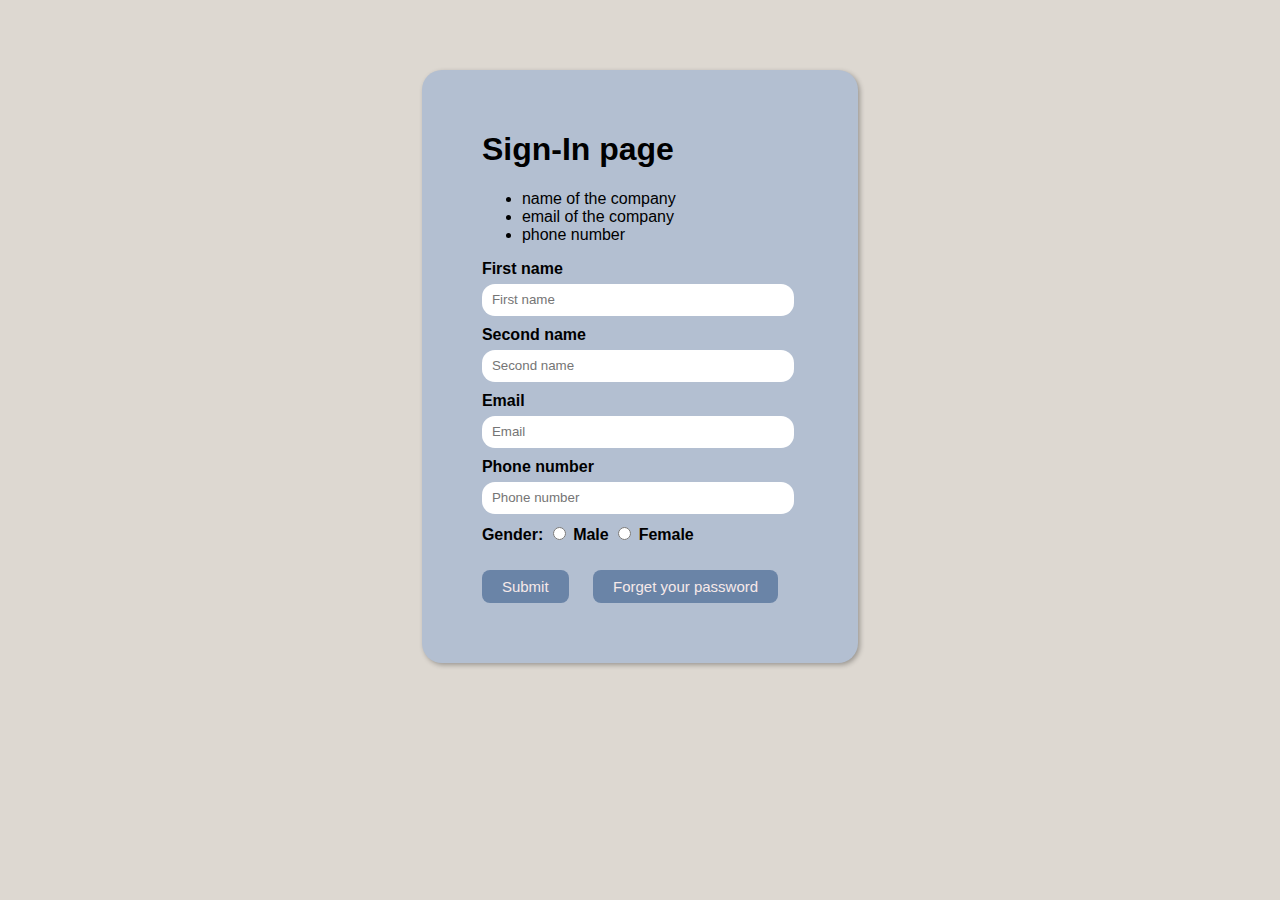
<file: index.html>
<!DOCTYPE html>
<html>
  <head>
    <title>Boxtore</title>
    <link rel="stylesheet" href="index.css" />
  </head>
  <body>
    <div class="container">
      <h1>Sign-In page</h1>
      <nav>
        <ul>
          <li>name of the company</li>
          <li>email of the company</li>
          <li>phone number</li>
        </ul>
      </nav>
      <form action="home.html">
        <label class="label" style="display: block">First name </label>
        <input
          class="fname"
          type="text"
          placeholder="First name"
          style="display: block"
        />
        <label class="label" style="display: block">Second name </label>
        <input
          class="sname"
          type="text"
          placeholder="Second name"
          style="display: block"
        />
        <label class="label" style="display: block">Email</label>
        <input
          class="email"
          type="text"
          placeholder="Email"
          style="display: block"
        />
        <label class="label" style="display: block">Phone number</label>
        <input
          class="phone"
          type="text"
          placeholder="Phone number"
          style="display: block"
        />
        <label class="label">Gender:</label>
        <input type="radio" name="type" />
        <label class="label">Male</label>
        <input type="radio" name="type" />
        <label class="label">Female</label><br />
        <input class="submit" type="submit" />
        <button class="forget">Forget your password</button>
      </form>
    </div>
  </body>
</html>
</file>
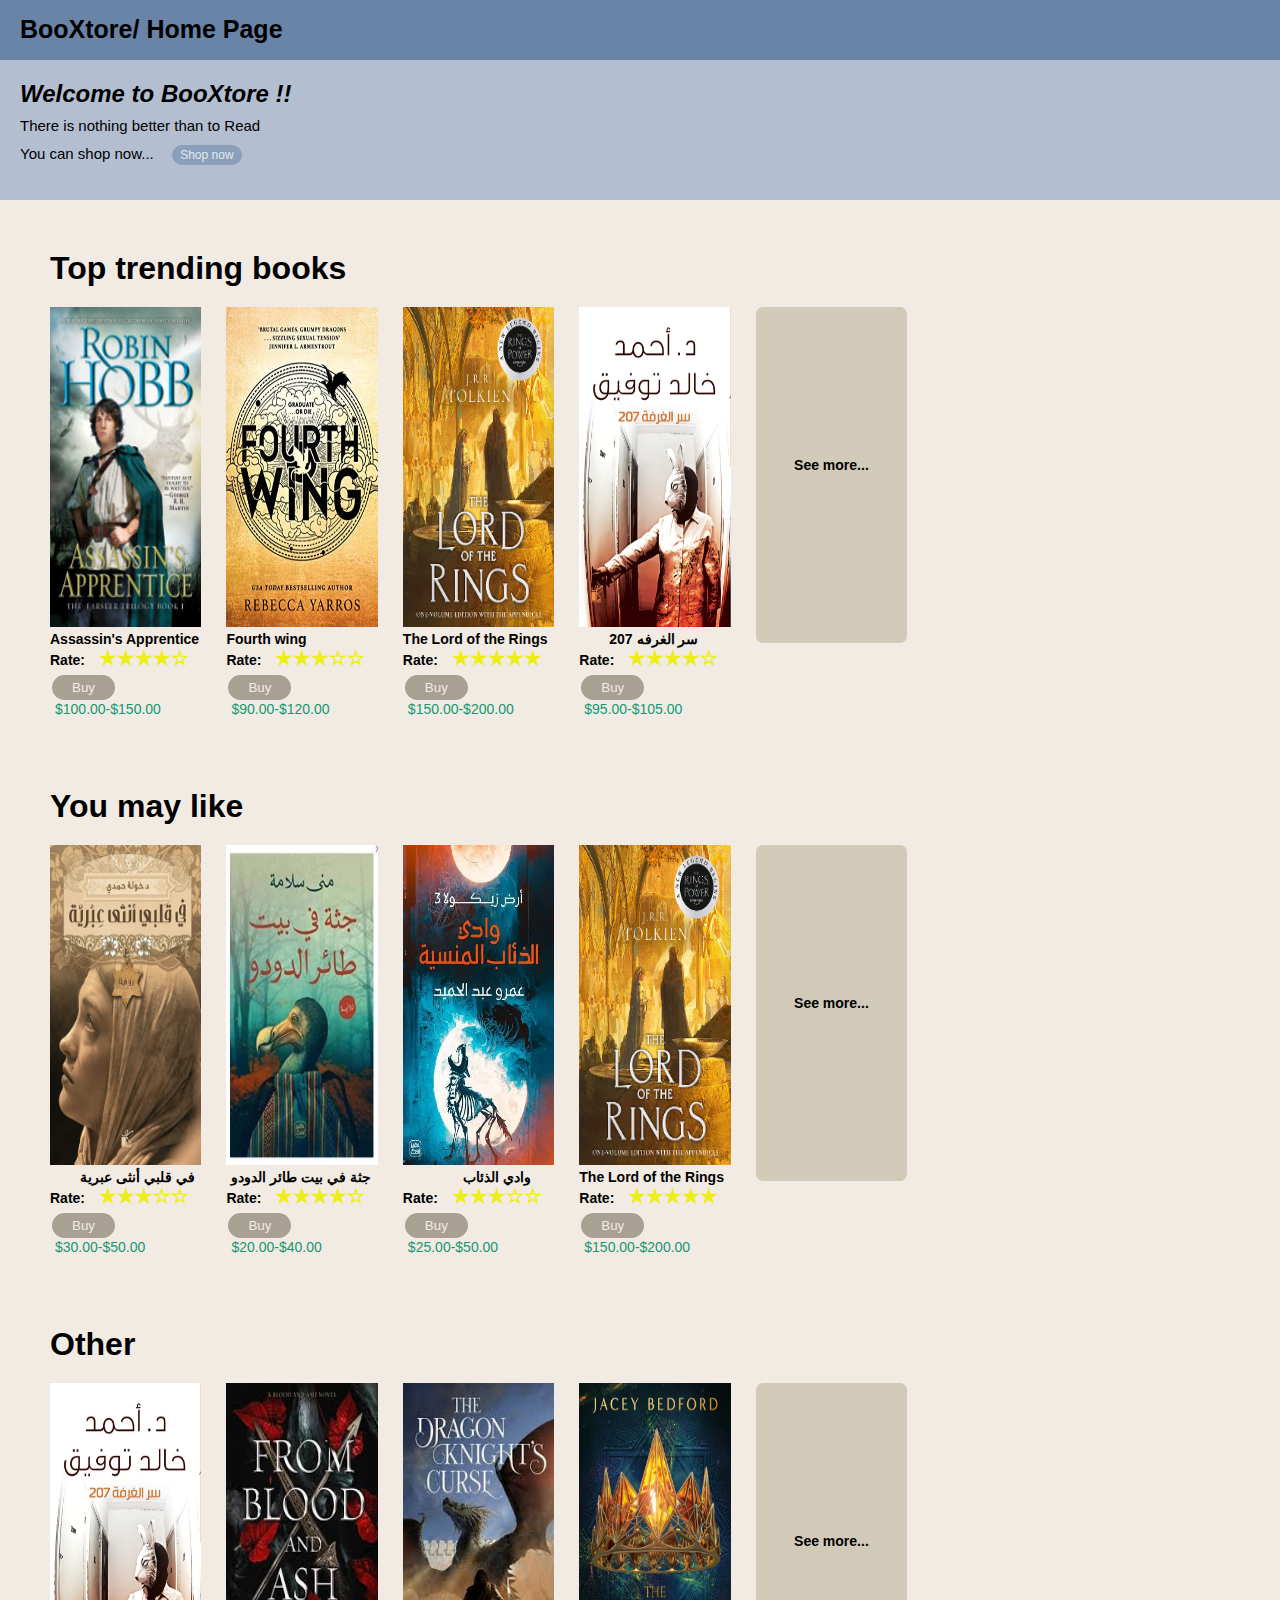
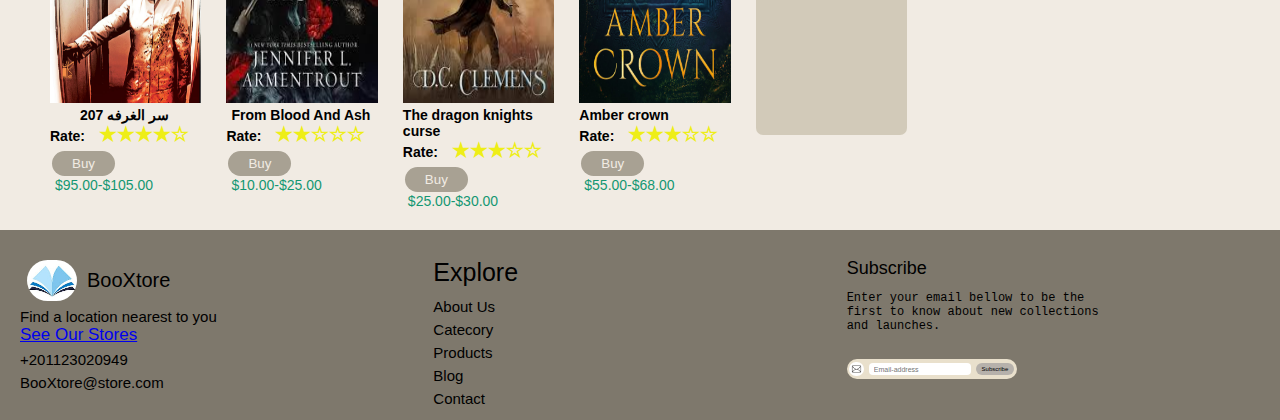
<file: home.html>
<!DOCTYPE html>
<html>
  <head>
    <title>Home Page</title>
    <link rel="stylesheet" href="home.css" />
  </head>
  <body>
    <header>
      <h1>BooXtore/ Home Page</h1>
    </header>
    <nav></nav>
    <div class="welcome-bar">
      <h2>Welcome to BooXtore !!</h2>
      <p>There is nothing better than to Read</p>
      <p style="display: inline">You can shop now...</p>
      <button>Shop now</button>
    </div>
    <section>
      <p style="font-size: 32px; font-weight: bold; margin: 50px 0 0 50px">
        Top trending books
      </p>
      <div class="Top-trending-books">
        <div class="first-top">
          <img
            class="img1"
            src="Assassins-Apprentice-book-cover.jpg"
          />
          <p>Assassin's Apprentice</p>
          <p>
            Rate:
            <span
              style="
                font-size: 140%;
                color: rgb(238, 238, 23);
                margin-left: 10px;
              "
            >
              ★★★★☆
            </span>
          </p>
          <a href="novel1.html"> <button>Buy</button></a>
          <span style="color: #149772; font-size: 14px; margin-left: 5px"
            >$100.00-$150.00</span
          >
        </div>
        <div class="second-top">
          <img class="img2" src="fourth wing.webp" />
          <p>Fourth wing</p>
          <p>
            Rate:
            <span
              style="
                font-size: 140%;
                color: rgb(238, 238, 23);
                margin-left: 10px;
              "
            >
              ★★★☆☆
            </span>
          </p>
          <a href="novel2.html"> <button>Buy</button></a>
          <span style="color: #149772; font-size: 14px; margin-left: 5px"
            >$90.00-$120.00</span
          >
        </div>
        <div class="third-top">
          <img class="img3" src="the-lord-of-the-rings.jpg" />
          <p>The Lord of the Rings</p>
          <p>
            Rate:
            <span
              style="
                font-size: 140%;
                color: rgb(238, 238, 23);
                margin-left: 10px;
              "
            >
              ★★★★★
            </span>
          </p>
          <button>Buy</button>
          <span style="color: #149772; font-size: 14px; margin-left: 5px"
            >$150.00-$200.00</span
          >
        </div>
        <div class="first-top">
          <img
            class="img1"
            src="سر-الغرفة-207-أحمد-خالد-توفيق.jpg"
          />
          <p style="padding-left: 30px">سر الغرفه 207</p>
          <p>
            Rate:
            <span
              style="
                font-size: 140%;
                color: rgb(238, 238, 23);
                margin-left: 10px;
              "
            >
              ★★★★☆
            </span>
          </p>
          <button>Buy</button>
          <span style="color: #149772; font-size: 14px; margin-left: 5px"
            >$95.00-$105.00</span
          >
        </div>
        <p
          style="
            text-align: center;
            padding-top: 150px;
            margin-bottom: 75px;
            background-color: #d2cab9;
            border-radius: 7px;
          "
        >
          See more...
        </p>
      </div>
      <p style="font-size: 32px; font-weight: bold; margin: 50px 0 0 50px">
        You may like
      </p>
      <div class="You-may-like">
        <div class="first-top">
          <img class="img1" src="fe kalby untha.webp" />
          <p style="padding-left: 30px">في قلبي أنثى عبرية</p>
          <p>
            Rate:
            <span
              style="
                font-size: 140%;
                color: rgb(238, 238, 23);
                margin-left: 10px;
              "
            >
              ★★★☆☆
            </span>
          </p>
          <button>Buy</button>
          <span style="color: #149772; font-size: 14px; margin-left: 5px"
            >$30.00-$50.00</span
          >
        </div>
        <div class="second-top">
          <img
            class="img2"
            src="gotha fe bet taer el dodo.webp"
          />
          <p style="padding-left: 5px">جثة في بيت طائر الدودو</p>
          <p>
            Rate:
            <span
              style="
                font-size: 140%;
                color: rgb(238, 238, 23);
                margin-left: 10px;
              "
            >
              ★★★★☆
            </span>
          </p>
          <button>Buy</button>
          <span style="color: #149772; font-size: 14px; margin-left: 5px"
            >$20.00-$40.00</span
          >
        </div>
        <div class="third-top">
          <img class="img3" src="wady-elziaab.jpg" />
          <p style="padding-left: 60px">وادي الذئاب</p>
          <p>
            Rate:
            <span
              style="
                font-size: 140%;
                color: rgb(238, 238, 23);
                margin-left: 10px;
              "
            >
              ★★★☆☆
            </span>
          </p>
          <button>Buy</button>
          <span style="color: #149772; font-size: 14px; margin-left: 5px"
            >$25.00-$50.00</span
          >
        </div>
        <div class="third-top">
          <img class="img3" src="the-lord-of-the-rings.jpg" />
          <p>The Lord of the Rings</p>
          <p>
            Rate:
            <span
              style="
                font-size: 140%;
                color: rgb(238, 238, 23);
                margin-left: 10px;
              "
            >
              ★★★★★
            </span>
          </p>
          <button>Buy</button>
          <span style="color: #149772; font-size: 14px; margin-left: 5px"
            >$150.00-$200.00</span
          >
        </div>
        <p
          style="
            text-align: center;
            padding-top: 150px;
            margin-bottom: 75px;
            background-color: #d2cab9;
            border-radius: 7px;
          "
        >
          See more...
        </p>
      </div>
      <p style="font-size: 32px; font-weight: bold; margin: 50px 0 0 50px">
        Other
      </p>
      <div class="Other">
        <div class="first-top">
          <img
            class="img1"
            src="سر-الغرفة-207-أحمد-خالد-توفيق.jpg"
          />
          <p style="padding-left: 30px">سر الغرفه 207</p>
          <p>
            Rate:
            <span
              style="
                font-size: 140%;
                color: rgb(238, 238, 23);
                margin-left: 10px;
              "
            >
              ★★★★☆
            </span>
          </p>
          <button>Buy</button>
          <span style="color: #149772; font-size: 14px; margin-left: 5px"
            >$95.00-$105.00</span
          >
        </div>
        <div class="second-top">
          <img class="img2" src="images.jpeg" />
          <p style="padding-left: 5px">From Blood And Ash</p>
          <p>
            Rate:
            <span
              style="
                font-size: 140%;
                color: rgb(238, 238, 23);
                margin-left: 10px;
              "
            >
              ★★☆☆☆
            </span>
          </p>
          <button>Buy</button>
          <span style="color: #149772; font-size: 14px; margin-left: 5px"
            >$10.00-$25.00</span
          >
        </div>
        <div class="third-top">
          <img
            class="img3"
            src="the dragon knights curse.jpeg"
          />
          <p>The dragon knights curse</p>
          <p>
            Rate:
            <span
              style="
                font-size: 140%;
                color: rgb(238, 238, 23);
                margin-left: 10px;
              "
            >
              ★★★☆☆
            </span>
          </p>
          <button>Buy</button>
          <span style="color: #149772; font-size: 14px; margin-left: 5px"
            >$25.00-$30.00</span
          >
        </div>
        <div class="third-top">
          <img class="img3" src="ambercrown.jpg" />
          <p>Amber crown</p>
          <p>
            Rate:
            <span
              style="
                font-size: 140%;
                color: rgb(238, 238, 23);
                margin-left: 10px;
              "
            >
              ★★★☆☆
            </span>
          </p>
          <button>Buy</button>
          <span style="color: #149772; font-size: 14px; margin-left: 5px"
            >$55.00-$68.00</span
          >
        </div>
        <p
          style="
            text-align: center;
            padding-top: 150px;
            margin-bottom: 75px;
            background-color: #d2cab9;
            border-radius: 7px;
          "
        >
          See more...
        </p>
      </div>
    </section>
    <footer>
      <div class="info-footer" style="flex: 1">
        <div class="logo">
          <img class="imgbook" src="book.jpg" />
          <p class="logo-name-footer">BooXtore</p>
        </div>
        <p>Find a location nearest to you</p>
        <a
          href="https://www.google.com/maps/@30.0396676,31.2511902,14z?entry=ttu&g_ep=EgoyMDI1MDcwOS4wIKXMDSoASAFQAw%3D%3D"
          target="_blank"
          style="font-size: 17px"
          >See Our Stores</a
        >
        <p style="margin: 6px 0">+201123020949</p>
        <p>BooXtore@store.com</p>
      </div>
      <div class="Explore" style="flex: 1">
        <p style="margin: 8px 0; font-size: 25px">Explore</p>
        <a>About Us</a>
        <a>Catecory</a>
        <a>Products</a>
        <a>Blog</a>
        <a>Contact</a>
      </div>
      <div class="Subscribe" style="flex: 1">
        <p style="margin: 8px 0; font-size: 18px">Subscribe</p>
        <pre style="font-size: 12px">
Enter your email bellow to be the
first to know about new collections
and launches.
        </pre>
        <div class="Enter-email">
          <img class="email-icon" src="email.png" />
          <input class="input-email" type="text" placeholder="Email-address" />
          <button class="button-email">Subscribe</button>
        </div>
      </div>
    </footer>
  </body>
</html>
</file>
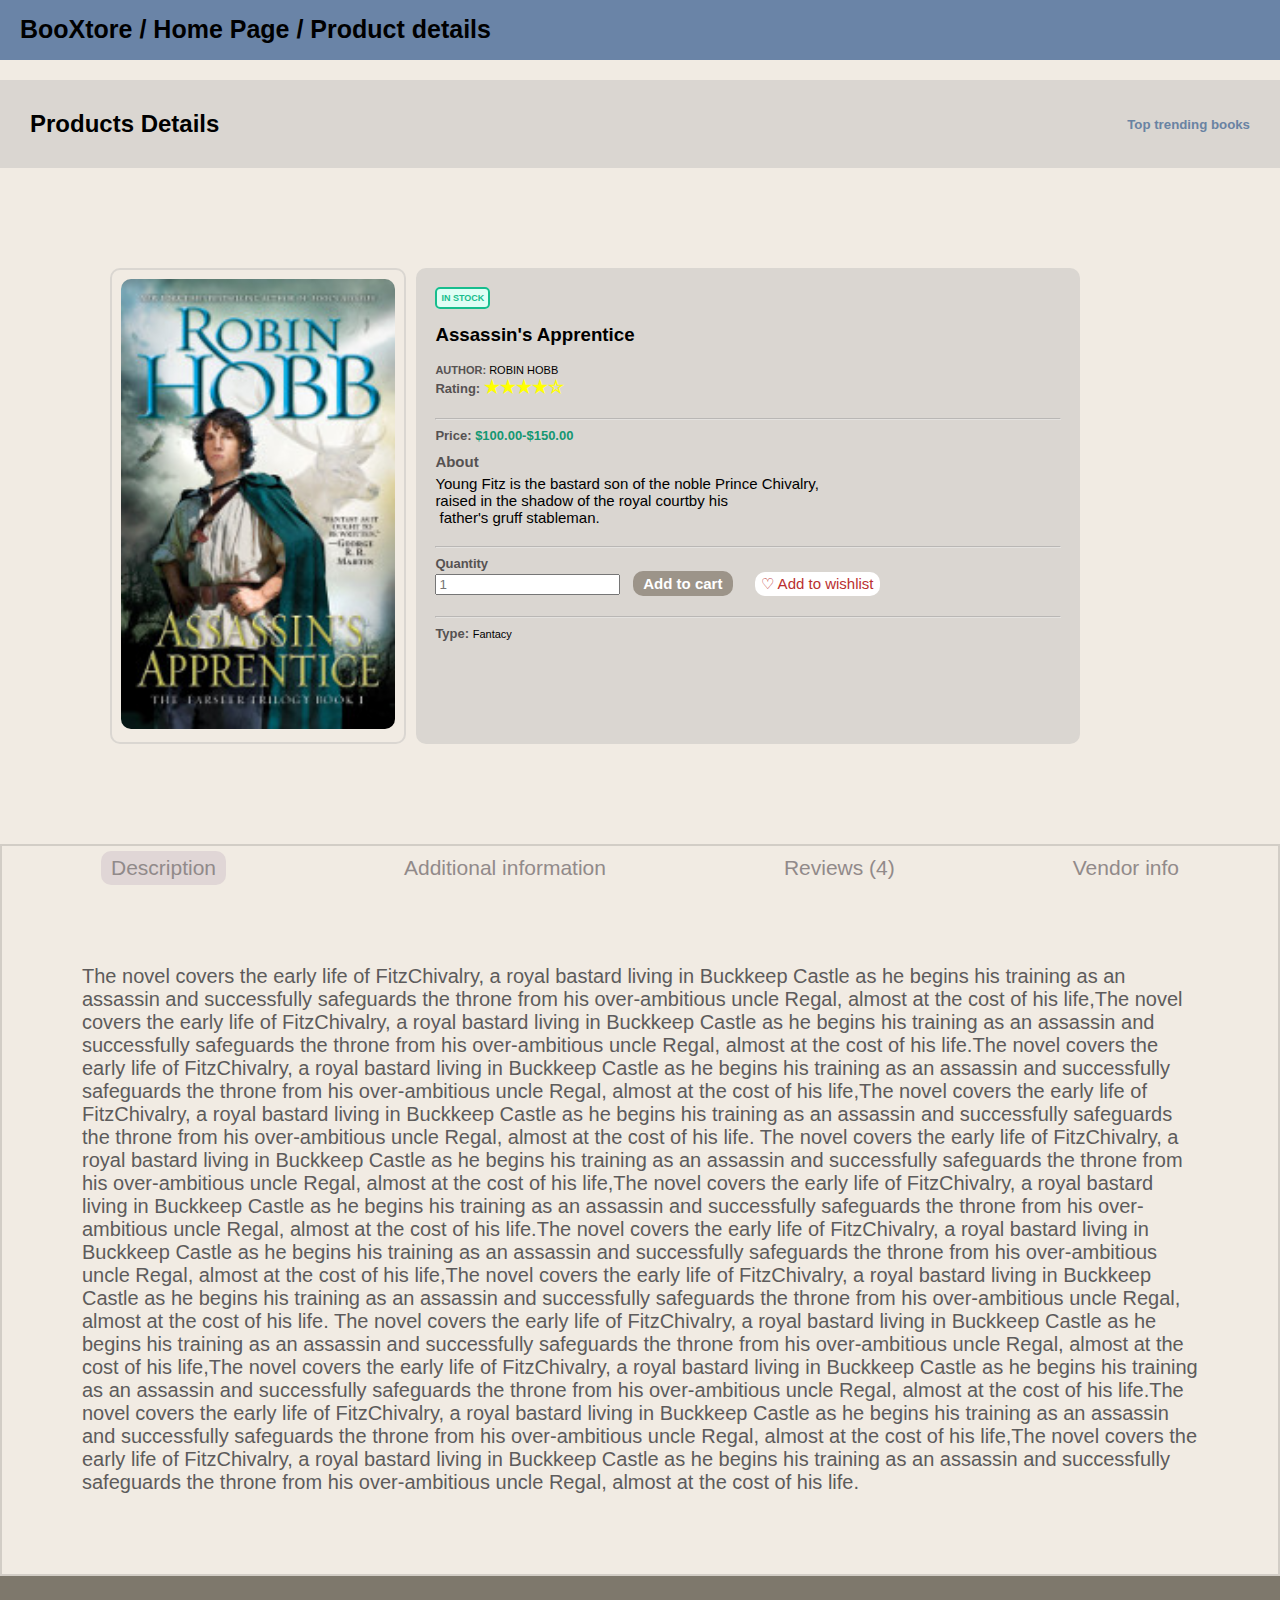
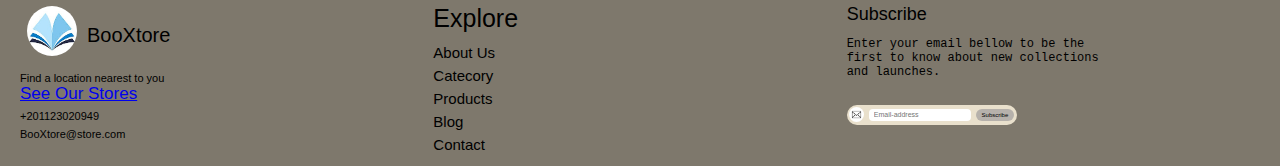
<file: novel1.html>
<!DOCTYPE html>
<html>
  <head>
    <title>Product details</title>
    <link rel="stylesheet" href="novel1.css" />
  </head>
  <body>
    <header>
      <h1>BooXtore / Home Page / Product details</h1>
    </header>
    <nav></nav>
    <div class="Products-details">
      <h2>Products Details</h2>
      <h5 style="margin-top: 27px; color: #6983a3">Top trending books</h5>
    </div>
    <section>
      <div class="book-image">
        <img
          class="img1"
          src="Assassins-Apprentice-book-cover.jpg"
        />
      </div>
      <div class="book-data">
        <p
          style="
            background: #dffef5;
            color: #17bd8d;
            display: inline;
            padding: 4px;
            border-radius: 5px;
            font-weight: bold;
            font-size: 9px;
            border: solid #17bd8d 2px;
          "
        >
          IN STOCK
        </p>
        <h3>Assassin's Apprentice</h3>
        <p>
          <span style="color: rgb(86, 82, 82); font-weight: bold">AUTHOR:</span>
          ROBIN HOBB
        </p>
        <p style="font-size: 13px; font-weight: bold; color: rgb(86, 82, 82)">
          Rating: <span style="font-size: 140%; color: yellow">★★★★☆</span>
        </p>
        <hr style="opacity: 0.5; margin-top: 20px" />
        <p style="color: rgb(86, 82, 82); font-weight: bold; font-size: 13px">
          Price: <span style="color: #149772">$100.00-$150.00</span>
        </p>
        <p
          style="
            margin-top: 10px;
            font-size: 15px;
            font-weight: bold;
            color: rgb(86, 82, 82);
          "
        >
          About
        </p>
        <pre style="margin-top: 5px; font-family: Arial; font-size: 15px">
Young Fitz is the bastard son of the noble Prince Chivalry,
raised in the shadow of the royal courtby his
 father's gruff stableman.</pre
        >
        <hr style="opacity: 0.5; margin-top: 20px" />
        <p style="color: rgb(86, 82, 82); font-weight: bold; font-size: 13px">
          Quantity
        </p>
        <input type="number" placeholder="1" />
        <button class="add-to-cart">Add to cart</button>
        <button class="love">&#9825; Add to wishlist</button>
        <hr style="opacity: 0.5; margin-top: 20px" />
        <p>
          <span
            style="color: rgb(86, 82, 82); font-weight: bold; font-size: 13px"
            >Type:
          </span>
          Fantacy
        </p>
      </div>
    </section>
    <article>
      <div class="disc">
        <p
          class="art"
          style="
            background-color: rgb(224, 214, 214);
            padding: 5px 10px;
            border-radius: 10px;
            margin-top: -5px;
          "
        >
          Description
        </p>
        <p class="art">Additional information</p>
        <p class="art">Reviews (4)</p>
        <p class="art">Vendor info</p>
      </div>
      <p
        style="
          font-family: Arial;
          font-size: 20px;
          color: rgb(93, 91, 91);
          margin: 80px;
        "
      >
        The novel covers the early life of FitzChivalry, a royal bastard living
        in Buckkeep Castle as he begins his training as an assassin and
        successfully safeguards the throne from his over-ambitious uncle Regal,
        almost at the cost of his life,The novel covers the early life of
        FitzChivalry, a royal bastard living in Buckkeep Castle as he begins his
        training as an assassin and successfully safeguards the throne from his
        over-ambitious uncle Regal, almost at the cost of his life.The novel
        covers the early life of FitzChivalry, a royal bastard living in
        Buckkeep Castle as he begins his training as an assassin and
        successfully safeguards the throne from his over-ambitious uncle Regal,
        almost at the cost of his life,The novel covers the early life of
        FitzChivalry, a royal bastard living in Buckkeep Castle as he begins his
        training as an assassin and successfully safeguards the throne from his
        over-ambitious uncle Regal, almost at the cost of his life. The novel
        covers the early life of FitzChivalry, a royal bastard living in
        Buckkeep Castle as he begins his training as an assassin and
        successfully safeguards the throne from his over-ambitious uncle Regal,
        almost at the cost of his life,The novel covers the early life of
        FitzChivalry, a royal bastard living in Buckkeep Castle as he begins his
        training as an assassin and successfully safeguards the throne from his
        over-ambitious uncle Regal, almost at the cost of his life.The novel
        covers the early life of FitzChivalry, a royal bastard living in
        Buckkeep Castle as he begins his training as an assassin and
        successfully safeguards the throne from his over-ambitious uncle Regal,
        almost at the cost of his life,The novel covers the early life of
        FitzChivalry, a royal bastard living in Buckkeep Castle as he begins his
        training as an assassin and successfully safeguards the throne from his
        over-ambitious uncle Regal, almost at the cost of his life. The novel
        covers the early life of FitzChivalry, a royal bastard living in
        Buckkeep Castle as he begins his training as an assassin and
        successfully safeguards the throne from his over-ambitious uncle Regal,
        almost at the cost of his life,The novel covers the early life of
        FitzChivalry, a royal bastard living in Buckkeep Castle as he begins his
        training as an assassin and successfully safeguards the throne from his
        over-ambitious uncle Regal, almost at the cost of his life.The novel
        covers the early life of FitzChivalry, a royal bastard living in
        Buckkeep Castle as he begins his training as an assassin and
        successfully safeguards the throne from his over-ambitious uncle Regal,
        almost at the cost of his life,The novel covers the early life of
        FitzChivalry, a royal bastard living in Buckkeep Castle as he begins his
        training as an assassin and successfully safeguards the throne from his
        over-ambitious uncle Regal, almost at the cost of his life.
      </p>
    </article>
    <footer>
      <div class="info-footer" style="flex: 1">
        <div class="logo">
          <img class="imgbook" src="book.jpg" />
          <p class="logo-name-footer">BooXtore</p>
        </div>
        <p>Find a location nearest to you</p>
        <a
          href="https://www.google.com/maps/@30.0396676,31.2511902,14z?entry=ttu&g_ep=EgoyMDI1MDcwOS4wIKXMDSoASAFQAw%3D%3D"
          target="_blank"
          style="font-size: 17px"
          >See Our Stores</a
        >
        <p style="margin: 6px 0">+201123020949</p>
        <p>BooXtore@store.com</p>
      </div>
      <div class="Explore" style="flex: 1">
        <p style="margin: 8px 0; font-size: 25px">Explore</p>
        <a>About Us</a>
        <a>Catecory</a>
        <a>Products</a>
        <a>Blog</a>
        <a>Contact</a>
      </div>
      <div class="Subscribe" style="flex: 1">
        <p style="margin: 8px 0; font-size: 18px">Subscribe</p>
        <pre style="font-size: 12px">
Enter your email bellow to be the
first to know about new collections
and launches.
        </pre>
        <div class="Enter-email">
          <img class="email-icon" src="email.png" />
          <input class="input-email" type="text" placeholder="Email-address" />
          <button class="button-email">Subscribe</button>
        </div>
      </div>
    </footer>
  </body>
</html>
</file>
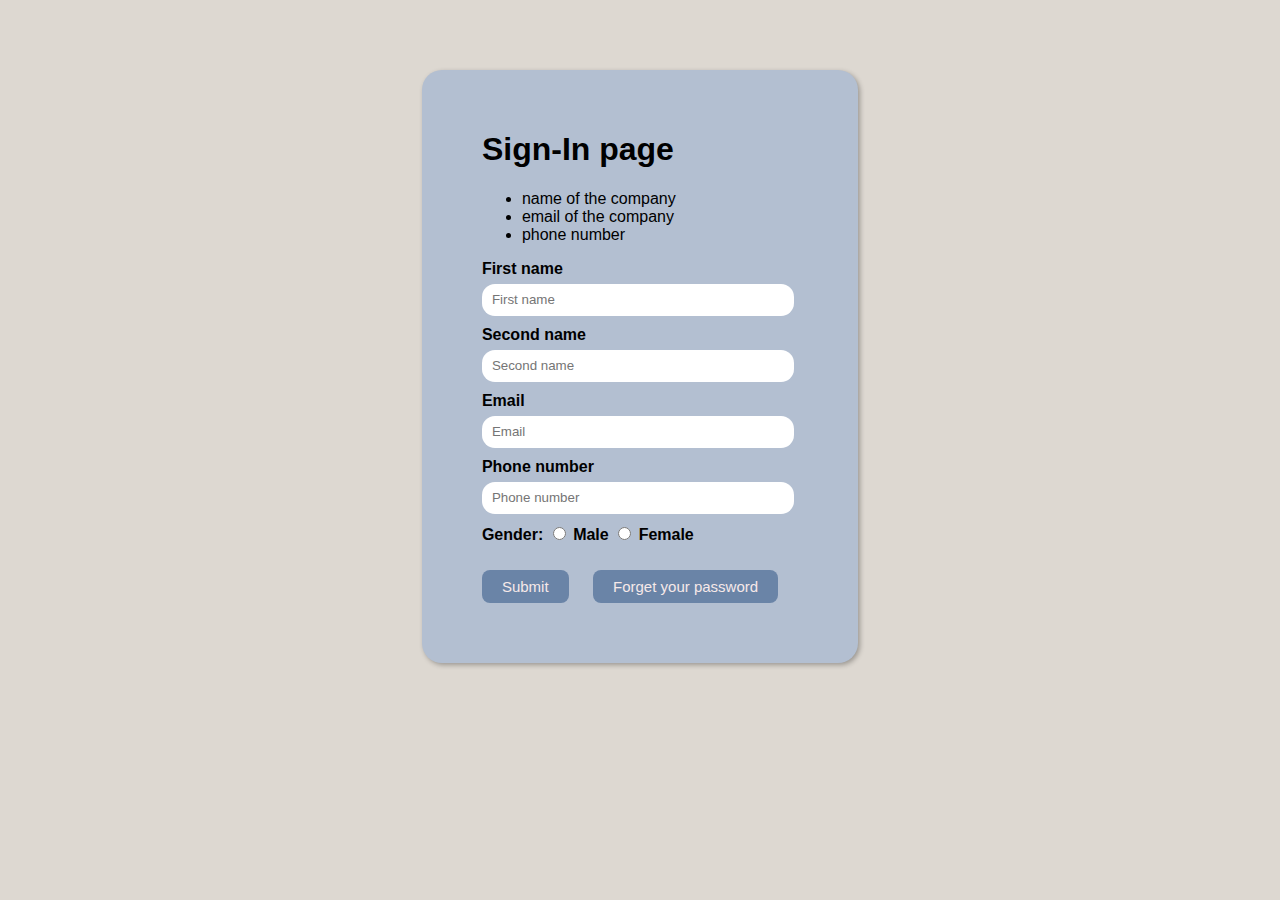
<file: practice.html>
<!DOCTYPE html>
<html>
  <head>
    <title>Boxtore</title>
    <link rel="stylesheet" href="prac.css" />
  </head>
  <body>
    <div class="container">
      <h1>Sign-In page</h1>
      <nav>
        <ul>
          <li>name of the company</li>
          <li>email of the company</li>
          <li>phone number</li>
        </ul>
      </nav>
      <form action="/task/home.html">
        <label class="label" style="display: block">First name </label>
        <input
          class="fname"
          type="text"
          placeholder="First name"
          style="display: block"
        />
        <label class="label" style="display: block">Second name </label>
        <input
          class="sname"
          type="text"
          placeholder="Second name"
          style="display: block"
        />
        <label class="label" style="display: block">Email</label>
        <input
          class="email"
          type="text"
          placeholder="Email"
          style="display: block"
        />
        <label class="label" style="display: block">Phone number</label>
        <input
          class="phone"
          type="text"
          placeholder="Phone number"
          style="display: block"
        />
        <label class="label">Gender:</label>
        <input type="radio" name="type" />
        <label class="label">Male</label>
        <input type="radio" name="type" />
        <label class="label">Female</label><br />
        <input class="submit" type="submit" />
        <button class="forget">Forget your password</button>
      </form>
    </div>
  </body>
</html>
</file>
<file: index.css>
body {
  background-color: #ddd8d1;
  font-family: arial;
  margin: 0;
  display: flex;
  flex-direction: row;
  justify-content: center;
  margin-top: 30px;
}
.container {
  margin-top: 40px;
  background-color: #b3bfd1;
  padding: 40px 60px 50px 60px;
  border-radius: 20px;
  box-shadow: 2px 2px 5px rgba(0, 0, 0, 0.3);
}
.label {
  font-weight: bold;
  margin-bottom: 6px;
}
input {
  margin-bottom: 10px;
}
.fname,
.sname,
.email,
.phone {
  width: 300px;
  height: 30px;
  border-radius: 13px;
  border: none;
  padding-left: 10px;
}
.submit,
.forget {
  background-color: #6a84a7;
  border: none;
  padding: 8px 20px;
  font-size: 15px;
  margin-top: 20px;
  margin-right: 20px;
  color: rgb(246, 233, 233);
  border-radius: 8px;
  transition: opacity 0.2s;
}

.submit:hover,
.forget:hover {
  opacity: 0.5;
}
</file>
<file: home.css>
body {
  background-color: #f1ebe3;
  margin: 0;
  padding-top: 60px;
  font-family: arial;
}
p {
  margin: 0;
  font-size: 15px;
}
header {
  background-color: #6a84a7;
  padding-left: 20px;
  position: fixed;
  display: block;
  right: 0;
  left: 0;
  top: 0;
  height: 60px;
  z-index: 1;
}
h1 {
  margin-top: 15px;
  font-size: 25px;
}
h2 {
  font-style: italic;
  margin: 0;
}
.welcome-bar {
  background-color: #b3bfd1;
  height: 120px;
  padding-left: 20px;
  padding-top: 20px;
}
.welcome-bar p {
  font-size: 15px;
  margin-top: 9px;
}
.welcome-bar button {
  margin: 11px 14px;
  background-color: #899fba;
  border: none;
  border-radius: 15px;
  padding: 3px 8px;
  color: #e4e8ee;
  font-size: 12px;
  transition: background-color 0.05s;
}
.welcome-bar button:active {
  background-color: #d4cbb8;
}
.imgbook {
  width: 50px;
  border-radius: 50px;
  margin-top: 10px;
  margin-left: 7px;
  margin-right: 10px;
}
.logo {
  display: flex;
  flex-direction: row;
  align-items: center;
  margin-bottom: 7px;
}
.logo-name-footer {
  display: inline;
  margin-top: 10px;
  font-size: 20px;
}
.Explore {
  display: flex;
  flex-direction: column;
}
footer {
  display: block;
  right: 0;
  left: 0;
  bottom: 0;
  height: 150px;
  background-color: #7e786c;
  display: flex;
  flex-direction: row;
  padding: 20px;
}
.Explore a {
  margin: 3px 0;
  font-size: 15px;
}
.email-icon {
  width: 15px;
  border-radius: 8px;
  display: inline;
}
.Enter-email {
  background-color: #e9e0cc;
  border-radius: 10px;
  width: 170px;
  height: 20px;
  display: flex;
  flex-direction: row;
  justify-content: space-around;
  align-items: center;
}
.input-email {
  display: inline;
  width: 95px;
  height: 10px;
  font-size: 7px;
  border: none;
  border-radius: 4px;
  padding-left: 5px;
}
.button-email {
  display: inline;
  font-size: 6px;
  height: 12px;
  background-color: #b6b1ab;
  border: none;
  border-radius: 7px;
}
.Top-trending-books p,
.You-may-like p,
.Other p {
  font-weight: bold;
  font-size: 14px;
}
.Top-trending-books img,
.You-may-like img,
.Other img {
  width: 100%;
  height: 320px;
}
.Top-trending-books,
.You-may-like,
.Other {
  padding: 20px;
  display: grid;
  grid-template-columns: 1fr 1fr 1fr 1fr 1fr 1fr 1fr;
  column-gap: 25px;
  margin-left: 30px;
}
.Top-trending-books button,
.You-may-like button,
.Other button {
  margin-left: 2px;
  margin-top: 5px;
  border: none;
  border-radius: 15px;
  background-color: #a8a193;
  padding: 5px 20px;
  color: #f1ebe3;
}
button:hover {
  opacity: 0.8;
}
</file>
<file: novel1.css>
body {
  background-color: #f1ebe3;
  margin: 0;
  font-family: arial;
  padding-top: 60px;
}
p {
  margin: 0;
  font-size: 11px;
}
header {
  background-color: #6a84a7;
  padding-left: 20px;
  position: fixed;
  display: block;
  right: 0;
  left: 0;
  top: 0;
  height: 60px;
  z-index: 1;
}
h1 {
  margin-top: 15px;
  font-size: 25px;
}
.Products-details {
  display: flex;
  flex-direction: row;
  justify-content: space-between;
  padding: 10px 30px;
  margin: 20px 0;
  background-color: #dad6d1;
}
.book-data {
  border: solid #dad6d1 2px;
  border-radius: 10px;
  padding: 17px;
  margin-left: -85px;
  margin-right: 100px;
  background-color: #dad6d1;
}
.book-image {
  border: solid #dad6d1 2px;
  border-radius: 10px;
  margin-right: 95px;
  margin-left: 10px;
}
img {
  margin: 9px;
  border-radius: 10px;
  height: 450px;
}
section {
  display: grid;
  grid-template-columns: 1fr 3fr;
  justify-content: space-between;
  margin-top: 30px;
  margin: 100px;
}
.book-datainput {
  width: 55px;
  padding: 6px 0 6px 43px;
  margin-top: 10px;
  border: none;
  border-radius: 10px;
}
.add-to-cart {
  width: 100px;
  padding: 4px;
  border: none;
  border-radius: 10px;
  margin-right: 18px;
  margin-left: 8px;
  font-weight: bold;
  font-size: 15px;
  background-color: #9c9489;
  color: white;
  transition: opacity 0.2s, color 0.2s, background-color 0.2s;
}
button:hover {
  opacity: 0.7;
}
.add-to-cart:active {
  color: #9c9489;
  background-color: white;
}
.love {
  background-color: white;
  border: none;
  border-radius: 10px;
  font-size: 15px;
  padding: 3px 6px;
  color: rgb(186, 48, 48);
  transition: opacity 0.2s, color 0.2s, background-color 0.2s;
}
.love:active {
  color: white;
  background-color: rgb(186, 48, 48);
}
article {
  margin-top: 30px;
  border: solid #d2cdc6 2px;
}
.disc {
  display: flex;
  flex-direction: row;
  justify-content: space-around;
  margin: 10px;
}
.art {
  font-size: 21px;
  color: rgb(145, 138, 138);
}
.imgbook {
  width: 50px;
  height: 50px;
  border-radius: 50px;
  margin-top: 10px;
  margin-left: 7px;
  margin-right: 10px;
}
.logo {
  display: flex;
  flex-direction: row;
  align-items: center;
  margin-bottom: 7px;
}
.logo-name-footer {
  display: inline;
  margin-top: 10px;
  font-size: 20px;
}
.Explore {
  display: flex;
  flex-direction: column;
}
footer {
  display: block;
  right: 0;
  left: 0;
  bottom: 0;
  height: 150px;
  background-color: #7e786c;
  display: flex;
  flex-direction: row;
  padding: 20px;
}
.Explore a {
  margin: 3px 0;
  font-size: 15px;
}
.email-icon {
  width: 15px;
  height: 15px;
  border-radius: 8px;
  display: inline;
  margin: 0;
}
.Enter-email {
  background-color: #e9e0cc;
  border-radius: 10px;
  width: 170px;
  height: 20px;
  display: flex;
  flex-direction: row;
  justify-content: space-around;
  align-items: center;
}
.input-email {
  display: inline;
  width: 95px;
  height: 10px;
  font-size: 7px;
  border: none;
  border-radius: 4px;
  padding-left: 5px;
}
.button-email {
  display: inline;
  font-size: 6px;
  height: 12px;
  background-color: #b6b1ab;
  border: none;
  border-radius: 7px;
}
</file>
<file: prac.css>
body {
  background-color: #ddd8d1;
  font-family: arial;
  margin: 0;
  display: flex;
  flex-direction: row;
  justify-content: center;
  margin-top: 30px;
}
.container {
  margin-top: 40px;
  background-color: #b3bfd1;
  padding: 40px 60px 50px 60px;
  border-radius: 20px;
  box-shadow: 2px 2px 5px rgba(0, 0, 0, 0.3);
}
.label {
  font-weight: bold;
  margin-bottom: 6px;
}
input {
  margin-bottom: 10px;
}
.fname,
.sname,
.email,
.phone {
  width: 300px;
  height: 30px;
  border-radius: 13px;
  border: none;
  padding-left: 10px;
}
.submit,
.forget {
  background-color: #6a84a7;
  border: none;
  padding: 8px 20px;
  font-size: 15px;
  margin-top: 20px;
  margin-right: 20px;
  color: rgb(246, 233, 233);
  border-radius: 8px;
  transition: opacity 0.2s;
}

.submit:hover,
.forget:hover {
  opacity: 0.5;
}
</file>
